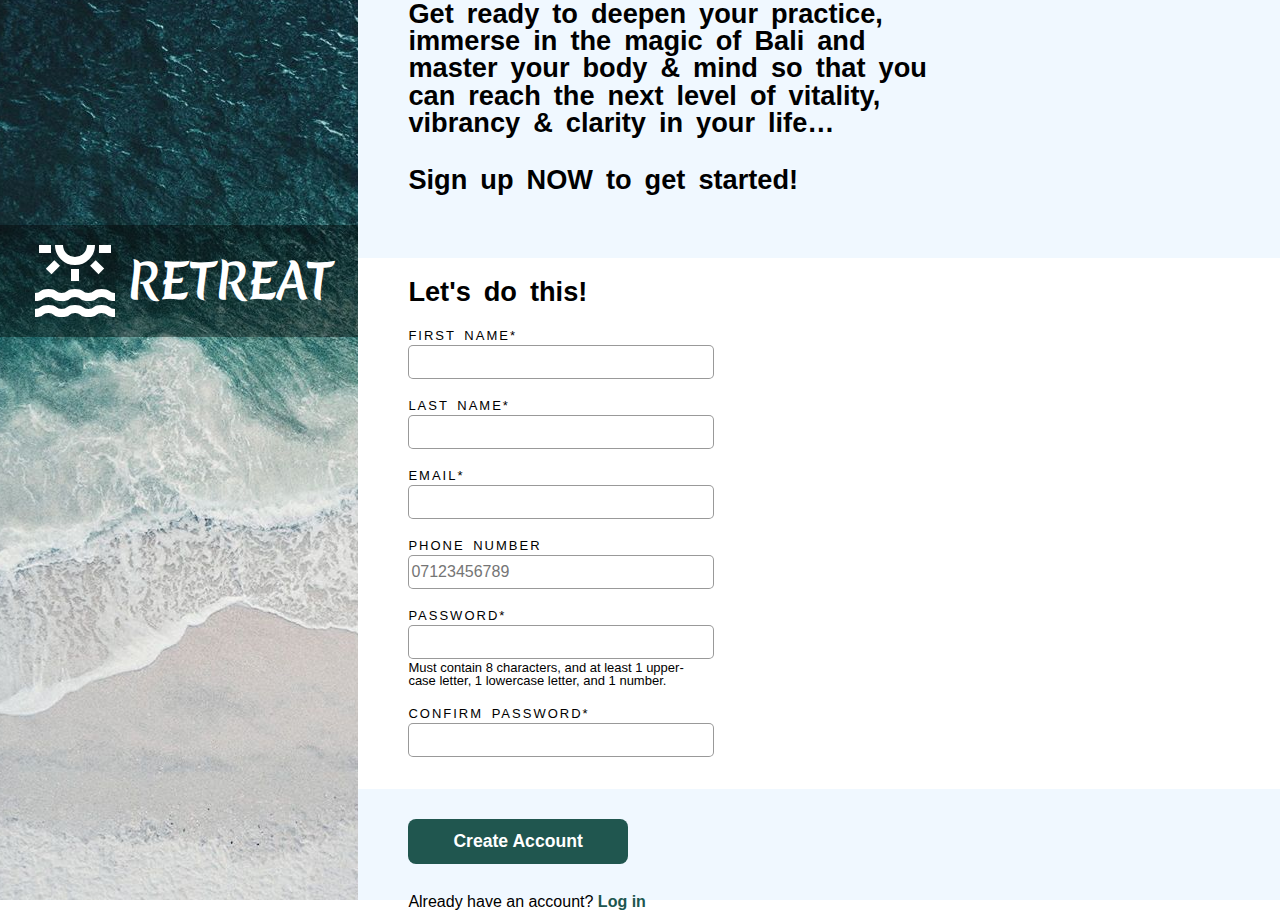
<file: index.html>
<!DOCTYPE html>
<html lang="en">
<head>
    <meta charset="UTF-8">
    <meta http-equiv="X-UA-Compatible" content="IE=edge">
    <meta name="viewport" content="width=device-width, initial-scale=1.0">
    <title>Register Today!</title>
    <link rel="stylesheet" href="style.css">
    <link rel="preconnect" href="https://fonts.googleapis.com">
    <link rel="preconnect" href="https://fonts.gstatic.com" crossorigin>
    <link href="https://fonts.googleapis.com/css2?family=Merienda&display=swap" rel="stylesheet">
</head>
<script src="script.js"></script>
<body>
    <div class="sidebar">
        <div class="titlebar">
            <img class="sun" src="./img/sun_icon.svg" alt="Sun icon">
            <h1>RETREAT</h1>
        </div>
    </div>
    <div class="main">
        <div class="blockquote">
            <p>Get ready to deepen your practice, immerse in the magic of Bali 
                and master your body & mind so that you can reach the next level 
                of vitality, vibrancy & clarity in your life…</p>
            <p>Sign up <em>NOW</em> to get started!</p>
            
        </div>
        <div class="user-details">
            <h2>Let's do this!</h2>
            <form action="https://httpbin.org/post" method="post" id="sign_up">
                <label for="first-name">FIRST NAME*
                    <input
                    type="text" 
                    id="first-name" 
                    name="first_name" 
                    pattern=".{3,}"
                    placeholder=""
                    required
                    oninvalid="this.setCustomValidity('Enter minimum of 3 characters')"
                    oninput="this.setCustomValidity('')"/>
                </label>
                <label for="last-name">LAST NAME*
                    <input
                    type="text"
                    id="last-name"
                    name="last_name"
                    pattern=".{3,}"
                    placeholder=""
                    required
                    oninvalid="this.setCustomValidity('Enter minimum of 3 characters')"
                    oninput="this.setCustomValidity('')"
                    />
                </label>
                <label for="user-email">EMAIL*
                    <input
                    type="email"
                    id="user-email"
                    name="user_email"
                    placeholder=""
                    required
                    oninvalid="this.setCustomValidity('Please enter a valid email address')"
                    oninput="this.setCustomValidity('')"
                    >
                </label>
                <label for="usertel">PHONE NUMBER
                    <input
                    type="tel"
                    id="usertel"
                    name="user_tel"
                    pattern="0.{10,10}"
                    placeholder="07123456789"
                    oninvalid="this.setCustomValidity('Enter a valid UK number')"
                    oninput="this.setCustomValidity('')"
                    />
                </label>
                <label for="password">PASSWORD*
                    <input
                    type="password" 
                    id="password"
                    class="password"
                    name="password"
                    placeholder=""
                    required
                    pattern="^(?=.*\d)(?=.*[a-z])(?=.*[A-Z])(?=.*[a-zA-Z]).{8,}$"
                    onkeyup="check();"
                    >
                    <p>Must contain 8 characters, and at least 1 upper-<br>case 
                        letter, 1 lowercase letter, and 1 number.</p>
                </label>
                <label for="confirm_password">CONFIRM PASSWORD*
                    <input
                    type="password"
                    id="confirm_password"
                    name="confirm_password"
                    placeholder=""
                    required
                    pattern="^(?=.*\d)(?=.*[a-z])(?=.*[A-Z])(?=.*[a-zA-Z]).{8,}$"
                    onkeyup="check();"
                    >
                    <span></span>
                </label>
            </form>
        </div>
        <div class="submission">
            <button id="submit" type="submit" form="sign_up"> Create Account</button>
            <p>Already have an account? <a href="">Log in</a></p>
        </div>
    </div>
</body>
</html>
</file>
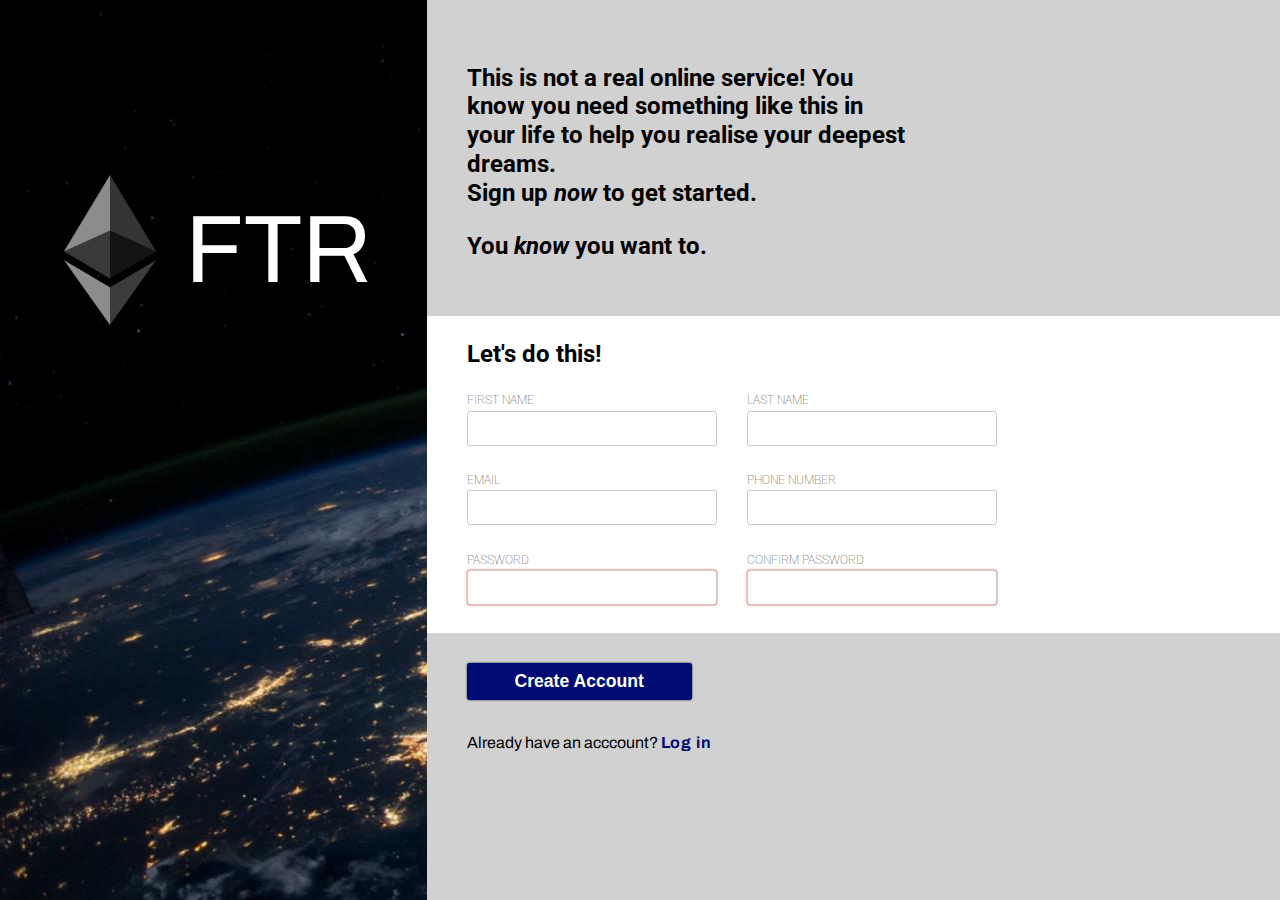
<file: backup/index.html>
<!DOCTYPE html>
<html lang="en">
<head>
    <meta charset="UTF-8">
    <meta http-equiv="X-UA-Compatible" content="IE=edge">
    <meta name="viewport" content="width=device-width, initial-scale=1.0">
    <title>Sign-Up Now!</title>
    <link rel="stylesheet" href="style.css">
    <link rel="preconnect" href="https://fonts.googleapis.com">
    <link rel="preconnect" href="https://fonts.gstatic.com" crossorigin>
    <link href="https://fonts.googleapis.com/css2?family=Archivo:wght@500&family=Roboto&display=swap" rel="stylesheet">
</head>
<body>
    <div class="content">
        <div class="image-sidebar">
            <div class="logo">
                <img src="img/logo.png" class="logo-img" alt="logo" height="150px">
                <span class="logo-name" style="color: white;">FTR</span>
            </div>
        </div>
        <div class="main">
            <section class="intro">
                <p>This is not a real online service! You know you need something like this in your life to help you realise your deepest dreams.</p>
                <p>Sign up <strong>now</strong> to get started.</p>
                <p>You <strong>know</strong> you want to.</p>
            </section>
            <section class="form">
                <form action="https://httpbin.org/post" method="post" id="signupForm">
                    <fieldset>
                        <legend>Let's do this!</legend>
                            <div class="user-details">
                                <div class="input-box">
                                    <label for="firstName">FIRST NAME</label>
                                    <input type="text" name="firstName" id="firstName">
                                </div>
                                
                                <div class="input-box">
                                    <label for="lastName">LAST NAME</label>
                                    <input type="text" name="lastName" id="lastName">
                                </div>
                                
                                <div class="input-box">
                                    <label for="userEmail">EMAIL</label>
                                    <input type="email" name="email" id="userEmail">
                                </div>
                                
                                <div class="input-box">
                                    <label for="phoneNumber">PHONE NUMBER</label>
                                    <input type="tel" id="phoneNumber" name="phoneNumber" maxlength="11">
                                </div>
                                
                                
                                <div class="input-box">
                                    <label for="userPassword">PASSWORD</label>
                                    <input type="password" id="userPassword" name="password" required>
                                </div>
                                
                                
                                <div class="input-box">
                                    <label for="confirmPassword">CONFIRM PASSWORD</label>
                                    <input type="password" id="confirmPassword" name="confirmPassword" minlength="6" maxlength="20" required>
                                </div>
                            </div>
                    </fieldset>
                </form>
            </section>
            <section class="actions">
                <button type="submit" class="submit" form="signupForm">Create Account</button><p>Already have an acccount? <a href="">Log in</a></p>

            </section>
        </div>
    </div>
</body>
</html>
</file>
<file: style.css>
html, body, div, span, applet, object, iframe,
h1, h2, h3, h4, h5, h6, p, blockquote, pre,
a, abbr, acronym, address, big, cite, code,
del, dfn, em, img, ins, kbd, q, s, samp,
small, strike, strong, sub, sup, tt, var,
b, u, i, center,
dl, dt, dd, ol, ul, li,
fieldset, form, label, legend,
table, caption, tbody, tfoot, thead, tr, th, td,
article, aside, canvas, details, embed, 
figure, figcaption, footer, header, hgroup, 
menu, nav, output, ruby, section, summary,
time, mark, audio, video {
	margin: 0;
	padding: 0;
	border: 0;
	font-size: 100%;
	font: inherit;
	vertical-align: baseline;
}
/* HTML5 display-role reset for older browsers */
article, aside, details, figcaption, figure, 
footer, header, hgroup, menu, nav, section {
	display: block;
}
body {
	line-height: 1;
}
ol, ul {
	list-style: none;
}
blockquote, q {
	quotes: none;
}
blockquote:before, blockquote:after,
q:before, q:after {
	content: '';
	content: none;
}
table {
	border-collapse: collapse;
	border-spacing: 0;
}

/*//////////////////////////////////////*/

:root {
	font-family: 'Merienda', cursive;
}

body {
	height: 100vh;
	display: flex;
}

.sidebar {
	padding: 225px 0;
	background-image: url(./img/ocean.jpg);
	background-position: center;
	flex: 1;
	max-width: 28%;
}

.titlebar {
	padding: 8px 0;
	background-color: rgba(0, 0, 0, 0.4);
	display: flex;
	justify-content: center;
	align-items: center;
	gap: 4px;
}

.titlebar img {
	width: 6rem;
	stroke: white;	
}

.titlebar h1 {
	font-size: 3rem;
	color: white;
	text-align: center;
	font-weight: bolder;
}

.main {
	font-family: sans-serif;
	flex: 2;
	background-color: aliceblue;
	display: flex;
	flex-flow:column;
}

.main div {
	padding: 0 20% 0 50px;
	
}

.blockquote,
.user-details h2 {
	font-weight: bolder;
	word-spacing: 0.20em;
	font-size: 1.7rem;
}

.blockquote {
	height: 272px;
	align-self: start;
	margin-bottom: 65px;

	display: flex;
	flex-direction: column;
	justify-content: end;
	gap: 30px;
	max-width: 60%;
}

.user-details {
	background-color: white;
}

.user-details h2 {
	padding-top: 20px;
}

form {
	padding: 24px 0 32px 0;
	display: flex;
	flex-flow: row wrap;
	gap: 20px 80px;
}

form label {
	font-size: small;
	letter-spacing: 2px;
	word-spacing: 3px;
}

input:hover {
	border: 1px solid blue;
}


input:valid:focus {
	border: 1px solid rgb(0, 255, 0);
	box-shadow: 0px 0px 3px 1px rgba(0, 255, 0, 0.5)
}

input {
	appearance: none;
	display: block;
	width: 300px;
	height: 30px;
	margin-top: 3px;
	font-size: 1rem;
	outline: none;
	border: 1px solid rgba(0, 0, 0, 0.4);
	border-radius: 5px;
}

input[type=email]:focus:invalid 

input:not(:focus):not(:placeholder-shown):invalid,
input:focus:invalid  {
	border: 1px solid rgba(255,0,0);
	box-shadow: 0px 0px 3px 1px rgba(155, 0, 0, 0.5);
}

label p,
span::before {
	content: "";
	font-size: small;
	letter-spacing:normal;
	word-spacing: normal;
	padding-top: 2px;
}

.password + span::before {
	content: "Must contain 8 characters, and at least 1 upper case "
	"letter, 1 lower case letter, and 1 number.";
	position:absolute
}

.pwd-mismatch + span::before {
	color: red;
	content: "* Passwords do not match";
}

.submission {
	margin-top: 30px;
}

button {
	margin-bottom: 30px;
	padding: 12px 45px;
	font-size: 1.1rem;
	font-weight: bold;
	background-color: rgb(32, 86, 79);
	color: white;
	outline: none;
	border: none;
	border-radius: 8px;
	cursor: pointer;
}

button:hover:enabled {
	box-shadow: 0px 0px 3px 1px rgba(155, 0, 0, 0.5);
	transition: box-shadow 0.1s ease;
}

button:active {
	box-shadow: inset 0px 0px 5px 1px #000000;
	outline: none;
	transition: box-shadow 5s ease;
}

.btn-disabled {
	cursor: not-allowed;
	background-color: rgb(163, 163, 163);
	color: rgb(212, 212, 212);
	box-shadow: none;
}

a {
	color: rgba(32,86,79,255);
	font-weight: bold;
	text-decoration: none;
}

a:hover {
	color: rgba(32,86,79,255);
	font-weight: bold;
	text-decoration: underline;
}
</file>
<file: backup/style.css>
html, body, div, span, applet, object, iframe,
h1, h2, h3, h4, h5, h6, p, blockquote, pre,
a, abbr, acronym, address, big, cite, code,
del, dfn, em, img, ins, kbd, q, s, samp,
small, strike, strong, sub, sup, tt, var,
b, u, i, center,
dl, dt, dd, ol, ul, li,
fieldset, form, label, legend,
table, caption, tbody, tfoot, thead, tr, th, td,
article, aside, canvas, details, embed, 
figure, figcaption, footer, header, hgroup, 
menu, nav, output, ruby, section, summary,
time, mark, audio, video {
	margin: 0;
	padding: 0;
	border: 0;
	font-size: 100%;
	font: inherit;
	vertical-align: baseline;
}
/* HTML5 display-role reset for older browsers */
article, aside, details, figcaption, figure, 
footer, header, hgroup, menu, nav, section {
	display: block;
}
body {
	line-height: 1;
}
ol, ul {
	list-style: none;
}
blockquote, q {
	quotes: none;
}
blockquote:before, blockquote:after,
q:before, q:after {
	content: '';
	content: none;
}
table {
	border-collapse: collapse;
	border-spacing: 0;
}

:root {
    font-family: 'Archivo', sans-serif;
}

.content {
    display: flex;
}

.image-sidebar {
    display: flex;
    flex: 2;
    background-image: url("img/earth.jpg");
    height: 100vh;
    justify-content: center;
    align-items: flex-start;
}

.logo {
    display: flex;
    align-items: center;
    font-size: 6rem;
    position: relative;
    padding-right: 20px;
    top: 175px;
}

.main {
    display: flex;
    flex-direction: column;
    justify-content: center;
    flex: 4;
    height: 100vh;
}

.intro,.form,.actions {
    padding-left: 40px;
}

.intro {
    display: flex;
    flex-direction: column;
    justify-content: flex-end;
    flex: 4;
    background-color: rgb(209, 209, 209);
}

.intro p, legend, label {
    font-family: 'Roboto', sans-serif;
    font-size: 1.5rem;
    font-weight: bold;
    max-width: 55%;
    line-height: 1.2;
    letter-spacing: 105%;
}

.intro p strong {
    font-style: italic;
}

.intro p:nth-child(2) {
    padding-bottom: 24px;
}

.intro p:last-child {
    padding-bottom: 56px;
}


.form {
    flex: 4;
}

form, fieldset {
    height: 100%;
}

.form legend {
    padding: 24px 0;
}

input, textarea, select, label {
    width : 250px;
    padding: 0;
    margin: 0;
    box-sizing: border-box;
  }

label {
    display: block;
    font-weight: 100;
    font-size: 0.75rem;
    color: rgb(49, 49, 49);
    padding-bottom: 3px;
}

input {
    border: solid 1px rgb(201, 201, 201);
    border-radius: 3px;
}

.user-details {
    height: 100%;
    display: grid;
    grid-template-columns: 1fr 1fr;
    width: calc(100% / 2 - 10px);
    column-gap: 30px;
}

.user-details input {
    height: 35px;
    padding: 8px;
}

.user-details .input-box input:focus {
    outline: none;
    background-color: aliceblue;
    box-shadow: 0px 0px 5px #001aff;
}


input[type="password"]:invalid {
    position: relative;
    box-shadow: 0px 0px 2px #ff0000;
}

input[type="password"]::after {
    content: '* Passwords are empty or do not match';
    position: fixed;
}

.actions {
    padding-top: 30px;
    flex: 3;
    background-color: rgb(209, 209, 209);
}

.actions button[type="submit"] {
    font-size: 1.1rem;
    background-color: rgb(0, 12, 116);
    color: white;
    font-weight: bolder;
    width: 225px;
    padding: 8px;
    outline: none;
    border: none;
    border-radius: 3px;
    margin-bottom: 35px;
    box-shadow: 0px 0px 2px #000000;
}

.actions button[type="submit"]:hover {
    font-size: 1.1rem;
    background-color: rgb(0, 20, 201);
    color: white;
    font-weight: bolder;
    width: 225px;
    padding: 8px;
    outline: none;
    border: none;
    border-radius: 3px;
    margin-bottom: 35px;
    transition: ease-out;   
}

.actions button[type="submit"]:active {
    font-size: 1.1rem;
    background-color: rgb(0, 20, 201);
    color: white;
    font-weight: bolder;
    width: 225px;
    padding: 8px;
    outline: none;
    border: none;
    border-radius: 3px;
    margin-bottom: 35px;
    box-shadow: 0px 0px 2px #000000 inset;
    transition: ease-out;
}

a {
    color: rgb(0, 12, 116);
    text-decoration: none;
    font-weight: bold;
    letter-spacing: 0.05rem;
}

a:hover {
    text-decoration: underline;
}
</file>
